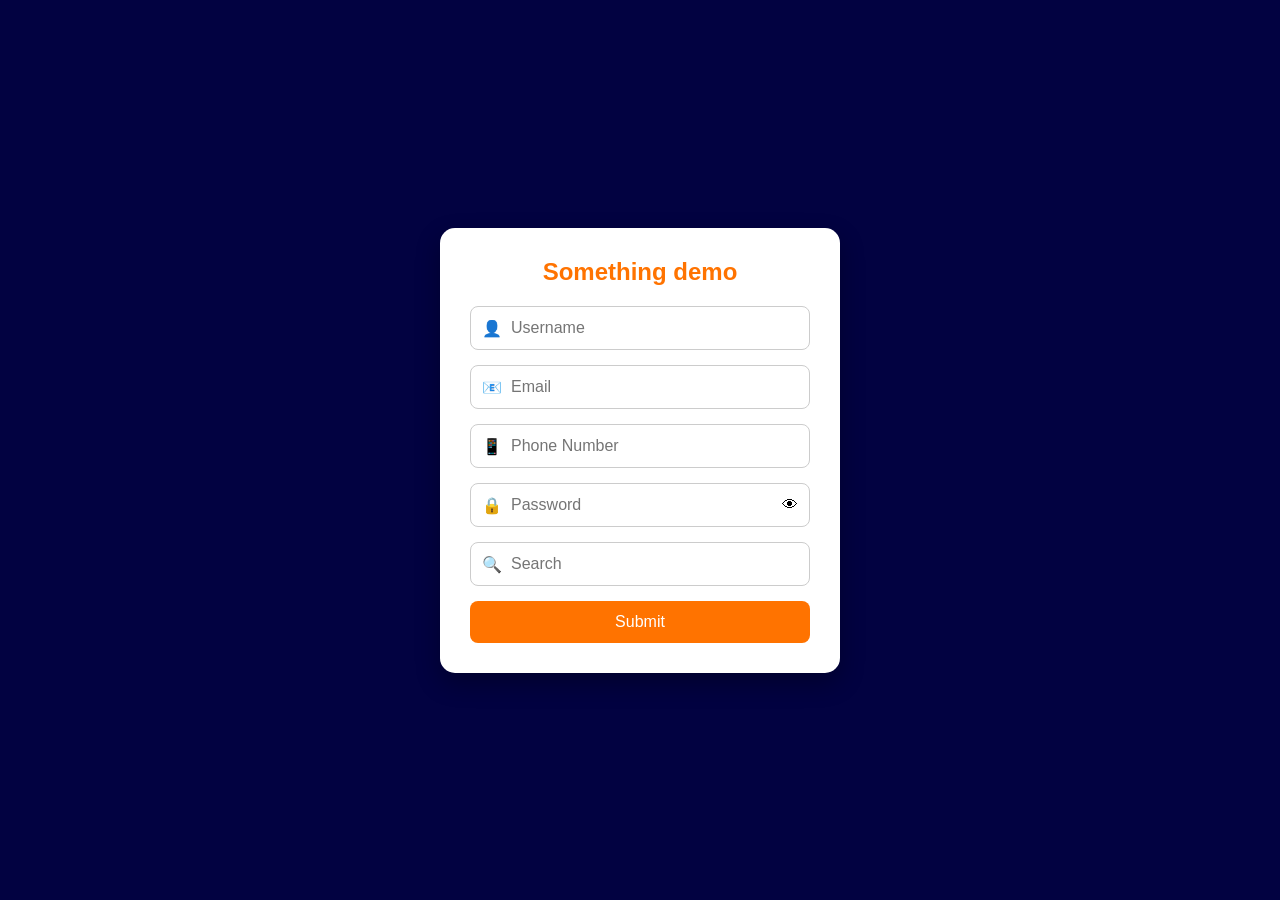
<file: index.html>
<!DOCTYPE html>
<html lang="en">
<head>
    <meta charset="UTF-8">
    <meta name="viewport" content="width=device-width, initial-scale=1.0">
    <title>Modern Form</title>
    <link rel="stylesheet" href="wale.css">
</head>
<body>

<form class="form" action="./home.html" target="_blank">

    <h2>Something demo</h2>

    <div class="form-group">
        <span class="prefix">👤</span>
        <input type="text" placeholder="Username" required>
    </div>

    <div class="form-group">
        <span class="prefix">📧</span>
        <input type="email" placeholder="Email" required> 
    </div>

    <div class="form-group">
        <span class="prefix">📱</span>
        <input type="tel" placeholder="Phone Number" required>
    </div>

    <div class="form-group">
        <span class="prefix">🔒</span>
        <span class="sufix">👁</span>
        <input type="password" placeholder="Password" required>
    </div>

    <div class="form-group">
        <span class="prefix">🔍</span>
        <input type="search" placeholder="Search" required>
    </div>

    <button type="submit">Submit</button>

</form>

</body>
</html>
</file>
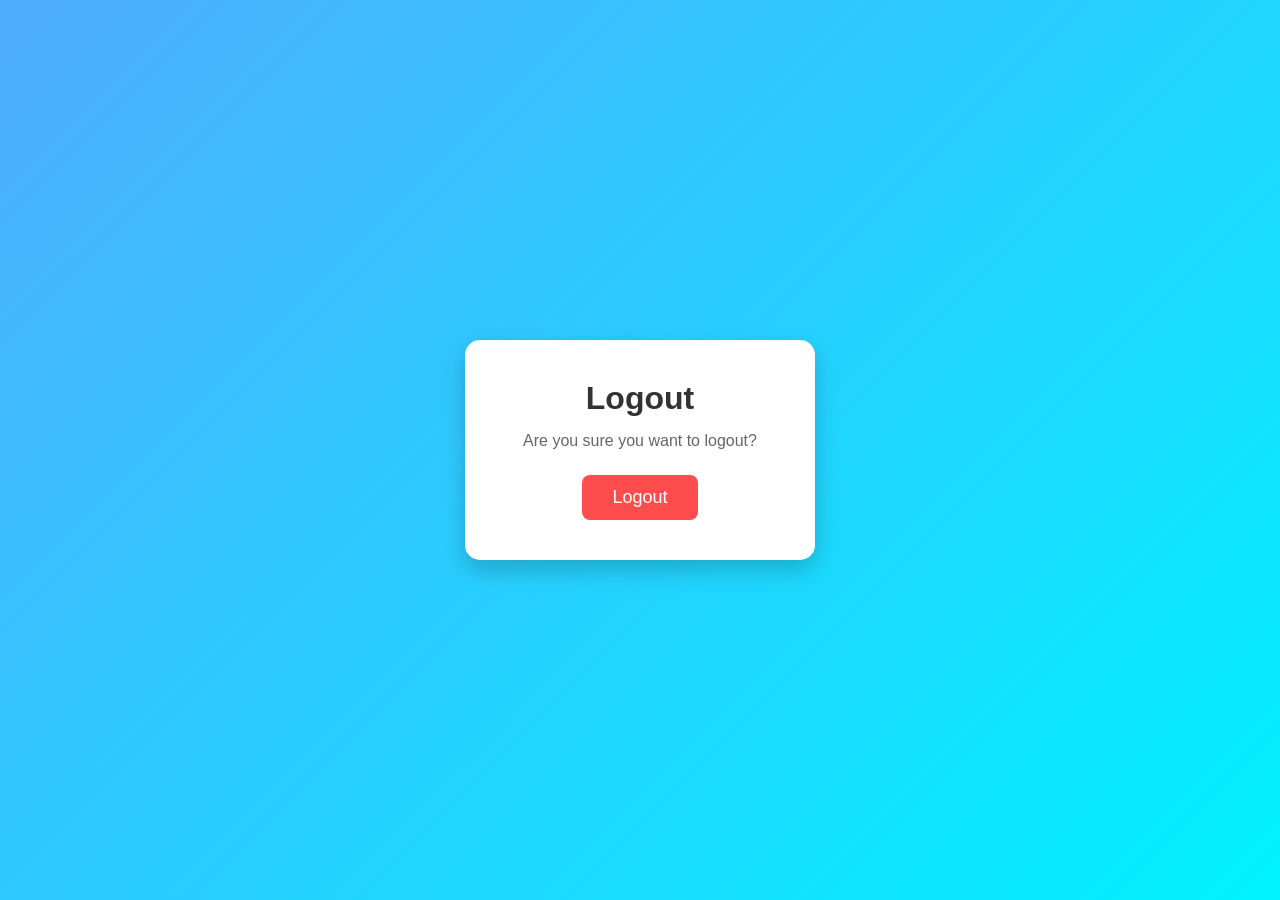
<file: logout.html>
<!DOCTYPE html>
<html lang="en">
<head>
<meta charset="UTF-8">
<meta name="viewport" content="width=device-width, initial-scale=1.0">
<title>Logout Page</title>

<style>
*{
    margin:0;
    padding:0;
    box-sizing:border-box;
    font-family:Arial, sans-serif;
}

body{
    height:100vh;
    display:flex;
    justify-content:center;
    align-items:center;
    background:linear-gradient(135deg,#4facfe,#00f2fe);
}

.logout-box{
    background:#fff;
    padding:40px;
    border-radius:15px;
    text-align:center;
    width:350px;
    box-shadow:0 10px 25px rgba(0,0,0,0.2);
}

.logout-box h1{
    color:#333;
    margin-bottom:15px;
}

.logout-box p{
    color:#666;
    margin-bottom:25px;
}

.btn{
    display:inline-block;
    text-decoration:none;
    background:#ff4d4d;
    color:white;
    padding:12px 30px;
    border-radius:8px;
    font-size:18px;
    transition:0.3s;
}

.btn:hover{
    background:#e60000;
}
</style>
</head>
<body>

<div class="logout-box">
    <h1>Logout</h1>
    <p>Are you sure you want to logout?</p>
    <a href="./index.html" class="btn" onclick="logout()">Logout</a>
</div>

<script>
function logout() {
    alert("You have been logged out successfully!");
    // Example:
    // window.location.href = "login.html";
}
</script>

</body>
</html>
</file>
<file: wale.css>
*{
    margin:0;
    padding:0;
    box-sizing:border-box;
    font-family:Arial, sans-serif;
}

body{
    background: rgb(2, 2, 65);
    display:flex;
    justify-content:center;
    align-items:center;
    min-height:100vh;
}

.form{
    background:#fff;
    padding:30px;
    width:400px;
    border-radius:15px;
    box-shadow:0 10px 25px rgba(0,0,0,.3);
}

.form h2{
    text-align:center;
    margin-bottom:20px;
    color:#ff7300;
}

.form-group{
    position:relative;
    margin-bottom:15px;
}

.form-group input{
    width:100%;
    padding:12px 40px;
    border:1px solid #ccc;
    border-radius:8px;
    font-size:16px;
    outline:none;
}

.form-group input:focus{
    border-color:#ff7300;
    box-shadow: 10px 10px 10px white;
}

.prefix{
    position:absolute;
    left:12px;
    top:50%;
    transform:translateY(-50%);
}

.sufix{
    position:absolute;
    right:12px;
    top:50%;
    transform:translateY(-50%);
    cursor:pointer;
}

button{
    width:100%;
    padding:12px;
    border:none;
    border-radius:8px;
    background:#ff7300;
    color:#fff;
    font-size:16px;
    cursor:pointer;
}

button:hover{
    background:#e56700;
}
</file>
